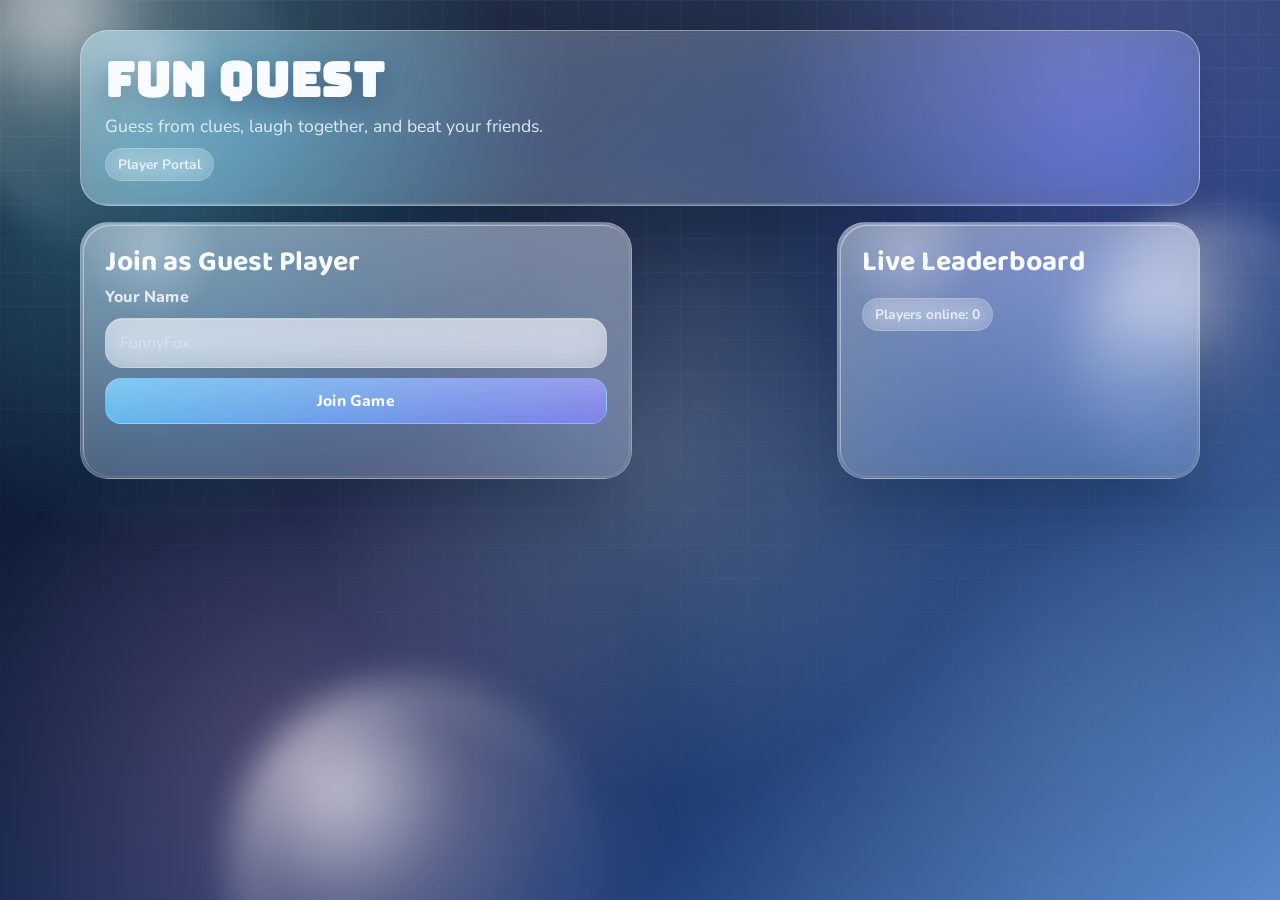
<file: index.html>
<!DOCTYPE html>
<html lang="en">
<head>
  <meta charset="UTF-8">
  <meta name="viewport" content="width=device-width, initial-scale=1.0">
  <title>Fun Quest - Player Portal</title>
  <link rel="preconnect" href="https://fonts.googleapis.com">
  <link rel="preconnect" href="https://fonts.gstatic.com" crossorigin>
  <link href="https://fonts.googleapis.com/css2?family=Bungee&family=Baloo+2:wght@500;700;800&family=Nunito:wght@500;700;800&display=swap" rel="stylesheet">
  <link rel="stylesheet" href="/styles.css">
</head>
<body class="player-body">
  <div class="ambient-scene" aria-hidden="true">
    <div class="blob blob-one"></div>
    <div class="blob blob-two"></div>
    <div class="blob blob-three"></div>
    <div class="glass-haze"></div>
  </div>
  <main class="layout">
    <section class="card hero-card">
      <h1>Fun Quest</h1>
      <p class="tagline">Guess from clues, laugh together, and beat your friends.</p>
      <p class="small-note">Player Portal</p>
    </section>

    <section id="joinCard" class="card join-card">
      <h2>Join as Guest Player</h2>
      <form id="joinForm" class="stack">
        <label for="playerName">Your Name</label>
        <input id="playerName" type="text" maxlength="24" placeholder="FunnyFox" required>
        <button id="joinBtn" type="submit" class="btn btn-primary">Join Game</button>
      </form>
      <p id="joinLockNote" class="small-note hidden">You already joined this session. Use "Go to Play Page".</p>
      <button id="goToPlayBtn" type="button" class="btn btn-accent hidden">Go to Play Page</button>
      <p id="joinMessage" class="message"></p>
    </section>

    <section id="gameCard" class="card game-card hidden">
      <div class="admin-controls">
        <button id="backHomeBtn" type="button" class="btn btn-outline">Go to Home Page</button>
      </div>
      <div class="status-grid">
        <div class="pill"><span>Question</span><strong id="questionCounter">0/0</strong></div>
        <div class="pill"><span>Timer</span><strong id="timerValue">05:00</strong></div>
        <div class="pill"><span>Your Score</span><strong id="myScore">0</strong></div>
      </div>

      <h2 id="questionTitle">Waiting for admin to start...</h2>
      <p id="questionText" class="question-box">As soon as admin starts, your clue will appear here.</p>
      <p id="revealAnswer" class="answer-box hidden"></p>

      <form id="answerForm" class="stack">
        <label for="answerInput">Your Answer</label>
        <textarea id="answerInput" rows="3" maxlength="180" placeholder="Type your guess..."></textarea>
        <button id="submitBtn" type="submit" class="btn btn-accent">Submit Answer</button>
      </form>
      <p id="submitMessage" class="message"></p>
    </section>

    <section class="card leaderboard-card">
      <h2>Live Leaderboard</h2>
      <ol id="leaderboardList" class="leaderboard"></ol>
      <p id="playerCount" class="small-note">Players online: 0</p>
    </section>
  </main>

  <script src="/player.js"></script>
</body>
</html>
</file>
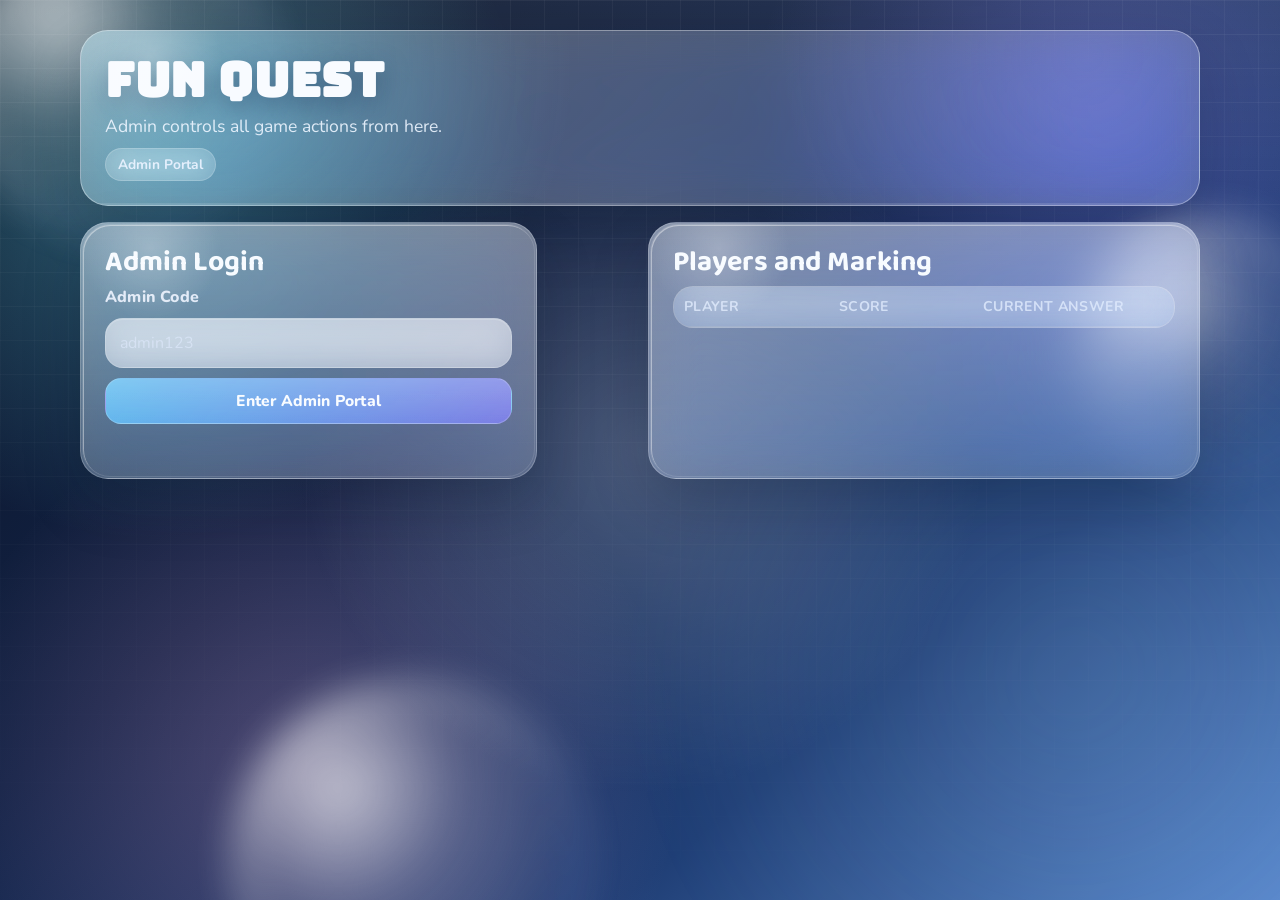
<file: admin.html>
<!DOCTYPE html>
<html lang="en">
<head>
  <meta charset="UTF-8">
  <meta name="viewport" content="width=device-width, initial-scale=1.0">
  <title>Fun Quest - Admin Portal</title>
  <link rel="preconnect" href="https://fonts.googleapis.com">
  <link rel="preconnect" href="https://fonts.gstatic.com" crossorigin>
  <link href="https://fonts.googleapis.com/css2?family=Bungee&family=Baloo+2:wght@500;700;800&family=Nunito:wght@500;700;800&display=swap" rel="stylesheet">
  <link rel="stylesheet" href="/styles.css">
</head>
<body class="admin-body">
  <div class="ambient-scene" aria-hidden="true">
    <div class="blob blob-one"></div>
    <div class="blob blob-two"></div>
    <div class="blob blob-three"></div>
    <div class="glass-haze"></div>
  </div>
  <main class="layout admin-layout">
    <section class="card hero-card">
      <h1>Fun Quest</h1>
      <p class="tagline">Admin controls all game actions from here.</p>
      <p class="small-note">Admin Portal</p>
    </section>

    <section id="adminLoginCard" class="card admin-login-card">
      <h2>Admin Login</h2>
      <form id="adminLoginForm" class="stack">
        <label for="adminCode">Admin Code</label>
        <input id="adminCode" type="password" placeholder="admin123" required>
        <button type="submit" class="btn btn-primary">Enter Admin Portal</button>
      </form>
      <p id="adminLoginMessage" class="message"></p>
    </section>

    <section id="adminGameCard" class="card admin-game-card hidden">
      <div class="status-grid">
        <div class="pill"><span>Question</span><strong id="adminQuestionCounter">0/0</strong></div>
        <div class="pill"><span>Timer</span><strong id="adminTimerValue">05:00</strong></div>
        <div class="pill"><span>Players</span><strong id="adminPlayersCount">0</strong></div>
      </div>

      <div class="admin-controls">
        <button id="startBtn" class="btn btn-primary">Start New Game</button>
        <button id="revealBtn" class="btn btn-accent">Reveal Answer</button>
        <button id="nextBtn" class="btn btn-primary">Next Question</button>
      </div>
      <p id="adminActionMessage" class="message"></p>

      <h2 id="adminQuestionTitle">Waiting to start...</h2>
      <p id="adminQuestionText" class="question-box">Click "Start New Game" when players are ready.</p>
      <p id="adminAnswerBox" class="answer-box hidden"></p>
    </section>

    <section class="card players-card">
      <h2>Players and Marking</h2>
      <div class="table-wrap">
        <table>
          <thead>
            <tr>
              <th>Player</th>
              <th>Score</th>
              <th>Current Answer</th>
              <th>Mark</th>
            </tr>
          </thead>
          <tbody id="playersTableBody"></tbody>
        </table>
      </div>
    </section>
  </main>

  <script src="/admin.js"></script>
</body>
</html>
</file>
<file: styles.css>
:root {
  --ink-900: #0f172a;
  --ink-700: #2d3f63;
  --ink-500: #61759c;
  --paper: rgba(236, 244, 255, 0.42);
  --paper-2: rgba(231, 240, 255, 0.3);
  --line: rgba(255, 255, 255, 0.22);
  --line-strong: rgba(255, 255, 255, 0.38);
  --brand-1: #5dc7ff;
  --brand-2: #7f7dff;
  --aqua-1: #5af0d0;
  --aqua-2: #8bcfff;
  --danger: #ef6b86;
  --ok: #43c596;
  --shadow-soft: 0 24px 60px rgba(7, 14, 30, 0.2);
  --shadow-pop: 0 24px 70px rgba(22, 39, 79, 0.34);
  --glass-stroke: inset 1px 1px 0 rgba(255, 255, 255, 0.42);
  --glass-blur: blur(24px);
}

*,
*::before,
*::after {
  box-sizing: border-box;
}

html,
body {
  min-height: 100%;
}

body {
  margin: 0;
  font-family: "Nunito", sans-serif;
  color: var(--ink-900);
  background:
    radial-gradient(circle at 12% 18%, rgba(113, 238, 255, 0.34), transparent 28%),
    radial-gradient(circle at 86% 14%, rgba(133, 129, 255, 0.34), transparent 26%),
    radial-gradient(circle at 24% 86%, rgba(255, 169, 214, 0.24), transparent 30%),
    linear-gradient(140deg, #081120 0%, #132347 40%, #203f76 72%, #5786ca 100%);
  background-attachment: fixed;
  position: relative;
  overflow-x: hidden;
}

body::before {
  content: "";
  position: fixed;
  inset: 0;
  background-image:
    linear-gradient(rgba(255, 255, 255, 0.06) 1px, transparent 1px),
    linear-gradient(90deg, rgba(255, 255, 255, 0.05) 1px, transparent 1px);
  background-size: 34px 34px;
  pointer-events: none;
  z-index: 0;
  mask-image: linear-gradient(to bottom, rgba(0, 0, 0, 0.8), transparent);
}

body::after {
  content: "";
  position: fixed;
  inset: 0;
  background:
    radial-gradient(circle at center, rgba(255, 255, 255, 0.22), transparent 44%),
    linear-gradient(180deg, rgba(255, 255, 255, 0.08), transparent 26%);
  pointer-events: none;
  z-index: 0;
}

.ambient-scene {
  position: fixed;
  inset: 0;
  pointer-events: none;
  z-index: 0;
  overflow: hidden;
}

.blob,
.glass-haze {
  position: absolute;
  border-radius: 50%;
  filter: blur(18px);
  opacity: 0.9;
}

.blob {
  background:
    radial-gradient(circle at 30% 30%, rgba(255, 255, 255, 0.72), rgba(255, 255, 255, 0.18) 34%, rgba(255, 255, 255, 0.02) 70%);
  border: 1px solid rgba(255, 255, 255, 0.18);
  box-shadow:
    inset 14px 14px 30px rgba(255, 255, 255, 0.32),
    inset -14px -16px 26px rgba(84, 124, 205, 0.18);
  animation: drift 20s ease-in-out infinite alternate;
}

.blob-one {
  width: 320px;
  height: 320px;
  top: -80px;
  left: -40px;
}

.blob-two {
  width: 260px;
  height: 260px;
  top: 24%;
  right: -60px;
  animation-duration: 24s;
}

.blob-three {
  width: 360px;
  height: 360px;
  bottom: -140px;
  left: 18%;
  animation-duration: 28s;
}

.glass-haze {
  width: 80vw;
  height: 80vw;
  right: -24vw;
  top: 18%;
  background: radial-gradient(circle, rgba(170, 214, 255, 0.16), transparent 62%);
  filter: blur(40px);
}

.layout {
  width: min(1180px, 100%);
  margin: 0 auto;
  padding: clamp(18px, 3vw, 30px);
  display: grid;
  gap: 16px;
  position: relative;
  z-index: 1;
}

.card {
  position: relative;
  border: 1px solid var(--line);
  border-radius: 28px;
  padding: clamp(16px, 2.4vw, 24px);
  background:
    linear-gradient(180deg, rgba(255, 255, 255, 0.34), rgba(255, 255, 255, 0.14)),
    linear-gradient(135deg, rgba(201, 226, 255, 0.22), rgba(255, 255, 255, 0.08));
  backdrop-filter: var(--glass-blur) saturate(150%);
  -webkit-backdrop-filter: var(--glass-blur) saturate(150%);
  box-shadow: var(--shadow-soft);
  overflow: clip;
  isolation: isolate;
  animation: rise-in 300ms ease-out both;
}

.card::before {
  content: "";
  position: absolute;
  inset: 1px;
  border-radius: inherit;
  border: 1px solid rgba(255, 255, 255, 0.12);
  box-shadow: var(--glass-stroke);
  pointer-events: none;
}

.card::after {
  content: "";
  position: absolute;
  inset: 0;
  background:
    linear-gradient(135deg, rgba(255, 255, 255, 0.42), transparent 36%),
    radial-gradient(circle at 85% 20%, rgba(255, 255, 255, 0.18), transparent 20%);
  pointer-events: none;
}

.hero-card::after,
.join-card::after,
.game-card::after,
.leaderboard-card::after,
.admin-login-card::after,
.admin-game-card::after,
.players-card::after {
  content: "";
  position: absolute;
  right: -44px;
  top: -44px;
  width: 140px;
  height: 140px;
  border-radius: 50%;
  background: radial-gradient(circle, rgba(255, 255, 255, 0.26), transparent 72%);
  pointer-events: none;
}

.hero-card {
  border-color: var(--line-strong);
  background:
    radial-gradient(circle at 12% 22%, rgba(126, 224, 255, 0.26), transparent 36%),
    radial-gradient(circle at 90% 14%, rgba(178, 172, 255, 0.18), transparent 30%),
    linear-gradient(135deg, rgba(255, 255, 255, 0.3), rgba(226, 238, 255, 0.16));
}

.hero-card::before {
  content: "";
  position: absolute;
  inset: auto 16px 0 16px;
  height: 1px;
  background: linear-gradient(90deg, transparent, rgba(255, 255, 255, 0.5), transparent);
}

h1,
h2 {
  margin: 0 0 8px;
  font-family: "Baloo 2", cursive;
  color: var(--ink-900);
  line-height: 1.08;
}

h1 {
  font-family: "Bungee", cursive;
  font-size: clamp(1.95rem, 5.1vw, 2.95rem);
  letter-spacing: 0.6px;
  text-wrap: balance;
  color: #f8fbff;
  text-shadow: 0 8px 26px rgba(12, 31, 73, 0.35);
}

h2 {
  font-size: clamp(1.25rem, 3.1vw, 1.78rem);
  color: #f7fbff;
}

.tagline {
  margin: 6px 0 0;
  color: rgba(237, 245, 255, 0.9);
  font-size: clamp(1rem, 2vw, 1.1rem);
  max-width: 62ch;
}

.small-note {
  display: inline-block;
  margin: 10px 0 0;
  padding: 6px 12px;
  border-radius: 999px;
  font-size: 0.86rem;
  font-weight: 700;
  color: rgba(234, 242, 255, 0.94);
  border: 1px solid rgba(255, 255, 255, 0.18);
  background: rgba(255, 255, 255, 0.12);
  backdrop-filter: blur(14px);
}

.hidden {
  display: none;
}

.stack {
  display: grid;
  gap: 10px;
}

label {
  font-weight: 800;
  color: rgba(238, 244, 255, 0.9);
  letter-spacing: 0.2px;
}

input,
textarea {
  width: 100%;
  border: 1px solid rgba(255, 255, 255, 0.16);
  border-radius: 18px;
  background:
    linear-gradient(180deg, rgba(255, 255, 255, 0.26), rgba(255, 255, 255, 0.11)),
    var(--paper);
  color: #f7fbff;
  font-family: inherit;
  font-size: 16px;
  padding: 13px 14px;
  backdrop-filter: blur(16px);
  transition: border-color 130ms ease, box-shadow 130ms ease, transform 130ms ease, background-color 130ms ease;
  box-shadow: inset 0 1px 0 rgba(255, 255, 255, 0.18);
}

textarea {
  min-height: 96px;
  resize: vertical;
}

input::placeholder,
textarea::placeholder {
  color: rgba(223, 233, 252, 0.65);
}

input:focus,
textarea:focus {
  outline: none;
  border-color: rgba(152, 232, 255, 0.6);
  box-shadow:
    0 0 0 4px rgba(115, 215, 255, 0.18),
    inset 0 1px 0 rgba(255, 255, 255, 0.24);
  transform: translateY(-1px);
}

.btn {
  min-height: 45px;
  border: 1px solid rgba(255, 255, 255, 0.18);
  border-radius: 16px;
  padding: 11px 14px;
  font-family: inherit;
  font-size: 0.98rem;
  font-weight: 800;
  letter-spacing: 0.2px;
  cursor: pointer;
  transition: transform 130ms ease, filter 130ms ease, box-shadow 130ms ease;
}

.btn:focus-visible {
  outline: 3px solid rgba(15, 143, 129, 0.3);
  outline-offset: 2px;
}

.btn:disabled {
  cursor: not-allowed;
  opacity: 0.64;
}

@media (hover: hover) {
  .btn:hover:not(:disabled) {
    transform: translateY(-2px);
    box-shadow: var(--shadow-pop);
  }
}

.btn-primary {
  color: #f9fcff;
  background:
    linear-gradient(180deg, rgba(255, 255, 255, 0.22), rgba(255, 255, 255, 0.04)),
    linear-gradient(130deg, rgba(93, 199, 255, 0.84), rgba(127, 125, 255, 0.74));
}

.btn-accent {
  color: #f9fcff;
  background:
    linear-gradient(180deg, rgba(255, 255, 255, 0.22), rgba(255, 255, 255, 0.04)),
    linear-gradient(130deg, rgba(90, 240, 208, 0.84), rgba(139, 207, 255, 0.7));
}

.btn-outline {
  color: #edf4ff;
  background: linear-gradient(130deg, rgba(255, 255, 255, 0.18), rgba(221, 235, 255, 0.08));
  border: 1px solid rgba(255, 255, 255, 0.18);
}

.btn-mark {
  min-height: 35px;
  padding: 6px 10px;
  border-radius: 10px;
  font-size: 0.84rem;
}

#goToPlayBtn {
  margin-top: 10px;
}

.status-grid {
  display: grid;
  grid-template-columns: repeat(3, minmax(0, 1fr));
  gap: 10px;
  margin-bottom: 12px;
}

.pill {
  border: 1px solid rgba(255, 255, 255, 0.16);
  border-radius: 18px;
  padding: 11px 12px;
  display: grid;
  gap: 2px;
  background:
    linear-gradient(160deg, rgba(255, 255, 255, 0.2), rgba(223, 237, 255, 0.1));
  backdrop-filter: blur(18px);
}

.pill span {
  color: rgba(222, 232, 249, 0.76);
  font-size: 0.8rem;
  font-weight: 800;
  text-transform: uppercase;
  letter-spacing: 0.4px;
}

.pill strong {
  color: #f8fbff;
  font-size: 1.16rem;
}

.question-box,
.answer-box {
  margin: 8px 0 12px;
  border-radius: 20px;
  padding: 16px;
  line-height: 1.46;
  border: 1px solid rgba(255, 255, 255, 0.16);
  backdrop-filter: blur(18px);
}

.question-box {
  background: linear-gradient(160deg, rgba(255, 255, 255, 0.18), rgba(151, 193, 255, 0.1));
  color: rgba(239, 245, 255, 0.96);
  box-shadow: inset 0 1px 0 rgba(255, 255, 255, 0.24);
}

.answer-box {
  background: linear-gradient(160deg, rgba(126, 255, 230, 0.16), rgba(186, 222, 255, 0.14));
  color: #effeff;
  font-weight: 800;
}

.message {
  min-height: 22px;
  margin: 8px 0 0;
  color: rgba(235, 243, 255, 0.84);
  font-size: 0.94rem;
  font-weight: 700;
}

.message.error {
  color: var(--danger);
}

.message.ok {
  color: var(--ok);
}

.leaderboard {
  margin: 10px 0 0;
  padding-left: 20px;
  display: grid;
  gap: 8px;
}

.leaderboard li {
  border-radius: 16px;
  border: 1px solid rgba(255, 255, 255, 0.14);
  background: linear-gradient(145deg, rgba(255, 255, 255, 0.16), rgba(209, 226, 255, 0.08));
  padding: 10px 12px;
  color: #eef5ff;
  box-shadow: inset 0 1px 0 rgba(255, 255, 255, 0.16);
}

.admin-controls {
  display: flex;
  flex-wrap: wrap;
  gap: 8px;
  margin-bottom: 8px;
}

.table-wrap {
  overflow-x: auto;
  border: 1px solid rgba(255, 255, 255, 0.14);
  border-radius: 20px;
  background: linear-gradient(180deg, rgba(255, 255, 255, 0.12), rgba(206, 223, 255, 0.08));
  backdrop-filter: blur(20px);
}

table {
  width: 100%;
  border-collapse: collapse;
  min-width: 760px;
}

thead th {
  position: sticky;
  top: 0;
  z-index: 1;
  background: rgba(170, 199, 242, 0.2);
  border-bottom: 1px solid rgba(255, 255, 255, 0.14);
}

th,
td {
  text-align: left;
  padding: 10px;
  border-bottom: 1px solid rgba(255, 255, 255, 0.08);
  vertical-align: top;
  color: rgba(240, 246, 255, 0.92);
}

th {
  color: rgba(223, 234, 252, 0.82);
  font-size: 0.88rem;
  text-transform: uppercase;
  letter-spacing: 0.35px;
}

tbody tr:nth-child(odd) {
  background: rgba(255, 255, 255, 0.04);
}

.answer-cell {
  max-width: 360px;
  white-space: pre-wrap;
  word-break: break-word;
}

.mark-box {
  display: flex;
  align-items: center;
  flex-wrap: wrap;
  gap: 6px;
}

.mark-pill {
  width: 100%;
  font-size: 0.82rem;
  color: rgba(219, 230, 250, 0.72);
  margin-top: 4px;
  font-weight: 700;
}

@media (min-width: 940px) {
  .player-body .layout {
    grid-template-columns: repeat(12, minmax(0, 1fr));
  }

  .player-body .hero-card {
    grid-column: 1 / -1;
  }

  .player-body .join-card {
    grid-column: 1 / 7;
  }

  .player-body .game-card {
    grid-column: 1 / 9;
  }

  .player-body .leaderboard-card {
    grid-column: 9 / -1;
  }

  .admin-body .layout {
    grid-template-columns: repeat(12, minmax(0, 1fr));
  }

  .admin-body .hero-card {
    grid-column: 1 / -1;
  }

  .admin-body .admin-login-card {
    grid-column: 1 / 6;
  }

  .admin-body .admin-game-card {
    grid-column: 1 / 7;
  }

  .admin-body .players-card {
    grid-column: 7 / -1;
  }
}

@media (max-width: 900px) {
  .status-grid {
    grid-template-columns: repeat(2, minmax(0, 1fr));
  }

  .admin-controls {
    display: grid;
    grid-template-columns: 1fr;
  }

  .table-wrap {
    border: none;
    background: transparent;
    overflow: visible;
  }

  table,
  thead,
  tbody,
  tr,
  th,
  td {
    display: block;
    width: 100%;
    min-width: 0;
  }

  thead {
    display: none;
  }

  tbody {
    display: grid;
    gap: 10px;
  }

  tbody tr {
    border: 1px solid rgba(255, 255, 255, 0.14);
    border-radius: 18px;
    background: linear-gradient(160deg, rgba(255, 255, 255, 0.14), rgba(210, 226, 255, 0.08));
    padding: 8px;
  }

  td {
    border-bottom: 0;
    padding: 7px 8px;
  }

  td::before {
    content: attr(data-label);
    display: block;
    margin-bottom: 2px;
    color: rgba(219, 231, 252, 0.7);
    font-size: 0.75rem;
    font-weight: 800;
    text-transform: uppercase;
    letter-spacing: 0.32px;
  }

  .answer-cell {
    max-width: none;
  }
}

@media (max-width: 640px) {
  .layout {
    padding: 12px;
    gap: 12px;
  }

  .card {
    border-radius: 24px;
    padding: 14px;
  }

  .status-grid {
    grid-template-columns: 1fr;
  }

  .leaderboard {
    padding-left: 18px;
  }

  .mark-box .btn-mark {
    flex: 1 1 auto;
  }
}

@media (prefers-reduced-motion: reduce) {
  * {
    animation: none !important;
    transition: none !important;
  }
}

@keyframes rise-in {
  from {
    opacity: 0;
    transform: translateY(8px) scale(0.985);
  }
  to {
    opacity: 1;
    transform: translateY(0);
  }
}

@keyframes drift {
  from {
    transform: translate3d(0, 0, 0) scale(1);
  }
  to {
    transform: translate3d(24px, -18px, 0) scale(1.08);
  }
}
</file>
